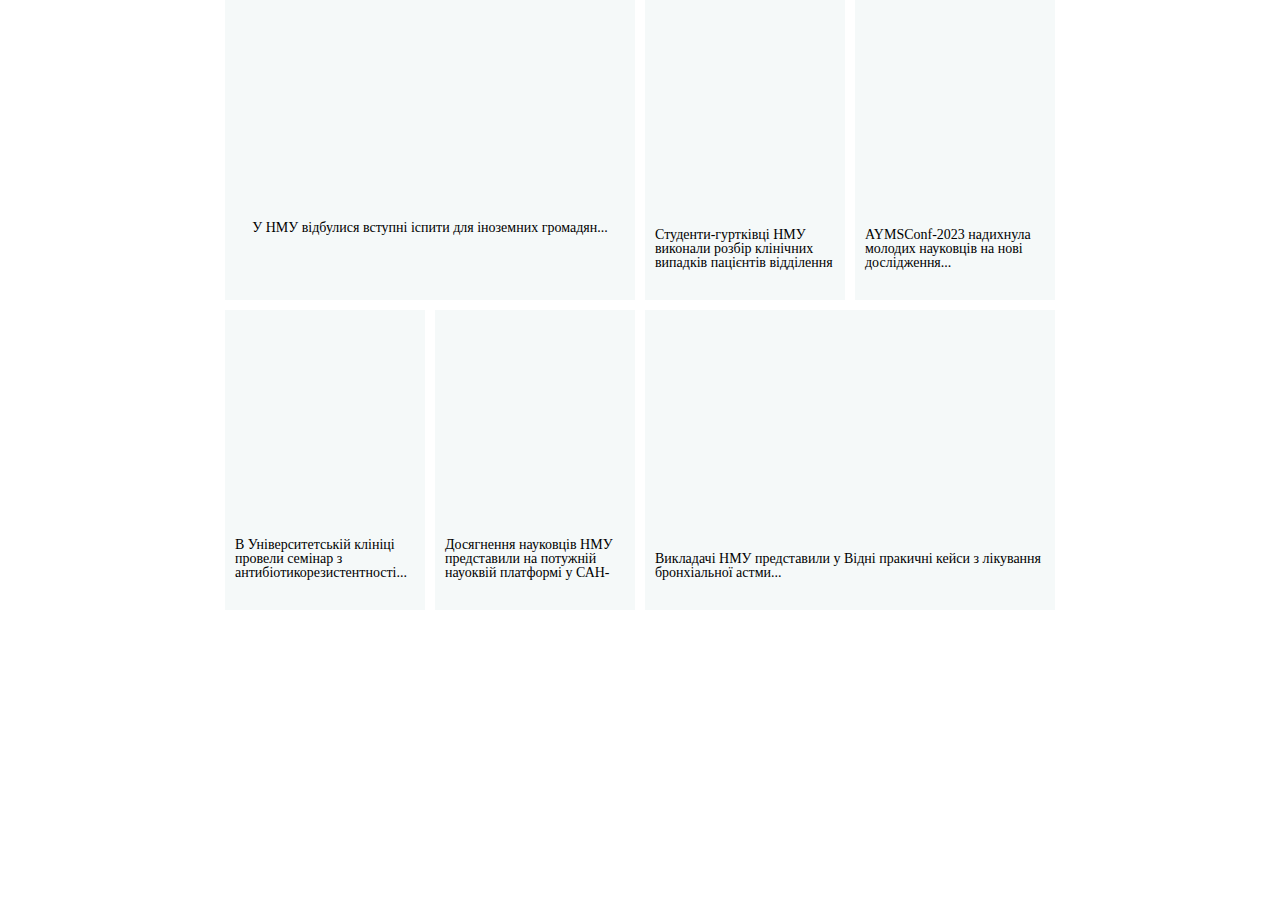
<file: homework15/index.html>
<!DOCTYPE html>
<html lang="en">
  <head>
    <meta charset="UTF-8" />
    <meta name="viewport" content="width=device-width, initial-scale=1.0" />
    <title>Document</title>
    <link rel="stylesheet" href="./reset.css" />
    <link rel="stylesheet" href="./style.css" />
  </head>
  <body>
    <div class="grid-conteiner">
      <div class="item tittle-first">
        <span class="first-text">
          У НМУ відбулися вступні іспити для іноземних громадян...
        </span>
      </div>
      <div class="item tittle-second">
        <span class="second-text">
          Студенти-гуртківці НМУ виконали розбір клінічних випадків пацієнтів
          відділення
        </span>
      </div>
      <div class="item tittle-third">
        <span class="third-text">
          AYMSConf-2023 надихнула молодих науковців на нові дослідження...
        </span>
      </div>
      <div class="item tittle-fourth">
        <span class="fourth-text">
          В Університетській клініці провели семінар з
          антибіотикорезистентності...
        </span>
      </div>
      <div class="item tittle-fifth">
        <span class="fifth-text">
          Досягнення науковців НМУ представили на потужній науоквій платформі у
          САН-
        </span>
      </div>
      <div class="item tittle-sixth">
        <span class="sixth-text">
          Викладачі НМУ представили у Відні пракичні кейси з лікування
          бронхіальної астми...
        </span>
      </div>
    </div>
  </body>
</html>
</file>
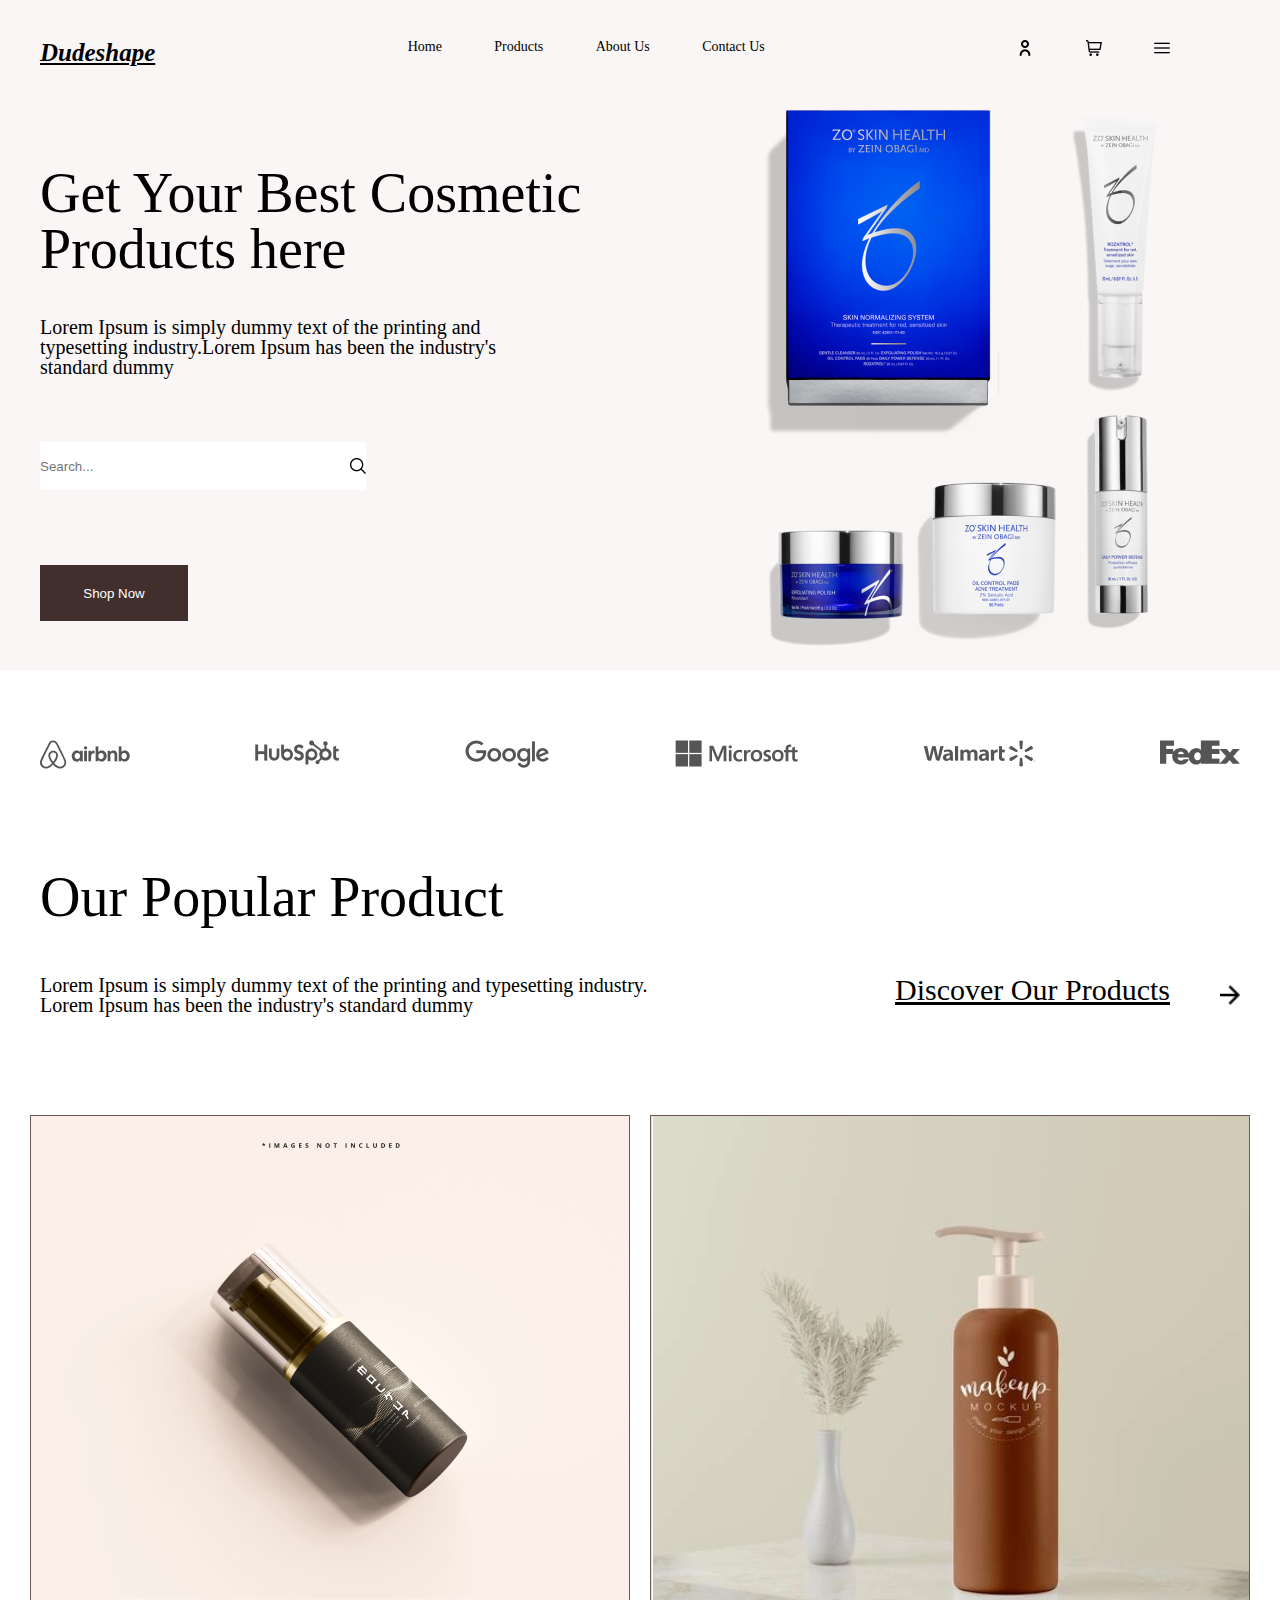
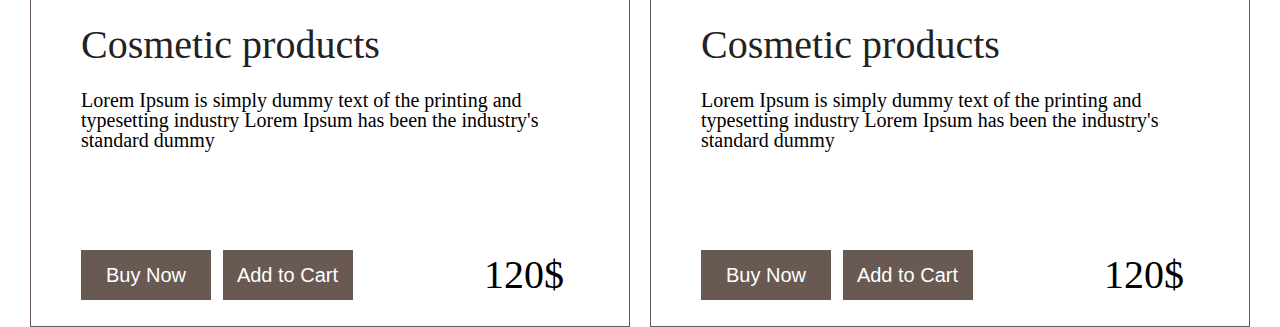
<file: hw-11/index.html>
<!DOCTYPE html>
<html lang="en">
  <head>
    <meta charset="UTF-8" />
    <meta name="viewport" content="width=device-width, initial-scale=1.0" />
    <title>Document</title>
    <link rel="stylesheet" href="./style.css" />
    <link rel="stylesheet" href="./reset.css" />
  </head>
  <body>
    <header class="header">
      <div class="bgconteiner">
        <nav class="nav-first">
          <ul class="nav-first__navigation-first-block">
            <li
              class="nav-first__navigation-first-block_item navigation-first-block__item_a"
            >
              <b>Dudeshape</b>
            </li>
            <li class="nav-first__navigation-first-block_item">Home</li>
            <li class="nav-first__navigation-first-block_item">Products</li>
            <li class="nav-first__navigation-first-block_item">About Us</li>
            <li class="nav-first__navigation-first-block_item">Contact Us</li>
            <li
              class="nav-first__navigation-first-block_item navigation-first-block__item_b"
            >
              <img src="./img/icon1.png" alt="#" />
            </li>
            <li class="nav-first__navigation-first-block_item">
              <img src="./img/icon2.png" alt="#" />
            </li>
            <li class="nav-first__navigation-first-block_item">
              <img src="./img/icon3.png" alt="#" />
            </li>
          </ul>
        </nav>
        <div class="wrap-first-block">
          <div class="tittle-first-block">
            <h2
              class="tittle-first-block__link tittle-first-block__link_first-text"
            >
              Get Your Best Cosmetic <br />
              Products here
            </h2>
            <p
              class="tittle-first-block__link tittle-first-block__link_second-text"
            >
              Lorem Ipsum is simply dummy text of the printing and typesetting
              industry.Lorem Ipsum has been the industry's standard dummy
            </p>
            <form class="but">
              <input type="text" class="butt" placeholder="Search..." />
            </form>
            <button type="submit" class="button">Shop Now</button>
          </div>
          <img class="img-first-block" src="./img/image 1.png" alt="#" />
        </div>
      </div>
    </header>
    <main class="main">
      <nav class="navigation-second-block">
        <ul class="navigation-second-block__nav-second-block">
          <li class="navigation-second-block__nav-second-block_link">
            <img src="./img/Airbnb Logo.png" alt="#" />
          </li>
          <li class="navigation-second-block__nav-second-block_link">
            <img src="./img/Hubspot Logo.png" alt="#" />
          </li>
          <li class="navigation-second-block__nav-second-block_link">
            <img src="./img/Google Logo.png" alt="#" />
          </li>
          <li class="navigation-second-block__nav-second-block_link">
            <img src="./img/Microsoft Logo.png" alt="#" />
          </li>
          <li class="navigation-second-block__nav-second-block_link">
            <img src="./img/Walmart Logo.png" alt="#" />
          </li>
          <li class="navigation-second-block__nav-second-block_link">
            <img src="./img/FedEx Logo.png" alt="#" />
          </li>
        </ul>
      </nav>

      <div class="wrap-three">
        <div class="conteiner-three">
          <div class="list-one">Our Popular Product</div>
          <div class="flex-cont">
            <div class="flex-cont__list">
              Lorem Ipsum is simply dummy text of the printing and typesetting
              industry. <br />
              Lorem Ipsum has been the industry's standard dummy
            </div>
            <div class="flex-cont__list flex-cont__list_a">
              Discover Our Products
              <img
                class="flex-cont__list_vector"
                src="./img/Vector (1).png"
                alt="#"
              />
            </div>
          </div>
        </div>
      </div>

      <div class="wrapping">
        <div class="image">
          <div class="image-one"></div>
          <div class="fourth-block">
            <span class="fourth-block__one">Cosmetic products</span>
          </div>
          <div class="fourth-block__tittle-fourth">
            <span class="fourth-block__tittle-fourth_tittle">
              Lorem Ipsum is simply dummy text of the printing and <br />
              typesetting industry Lorem Ipsum has been the industry's
              <br />
              standard dummy
            </span>
          </div>
          <div class="button-first">
            <button class="button-first__but-one" type="button">Buy Now</button>
            <button class="button-first__but-two" type="button">
              Add to Cart
            </button>
            <span class="prices">120$</span>
          </div>
        </div>
        <div class="image-two">
          <div class="image-second"></div>
          <div class="fourth-block">
            <span class="fourth-block__one">Cosmetic products</span>
          </div>
          <div class="fourth-block__tittle-fourth">
            <span class="fourth-block__tittle-fourth_tittle">
              Lorem Ipsum is simply dummy text of the printing and <br />
              typesetting industry Lorem Ipsum has been the industry's
              <br />
              standard dummy
            </span>
          </div>
          <div class="wrap-buton">
            <div class="button-first">
              <button class="button-first__but-one" type="button">
                Buy Now
              </button>
              <button class="button-first__but-two" type="button">
                Add to Cart
              </button>
              <span class="prices">120$</span>
            </div>
          </div>
        </div>
      </div>
    </main>
  </body>
</html>
</file>
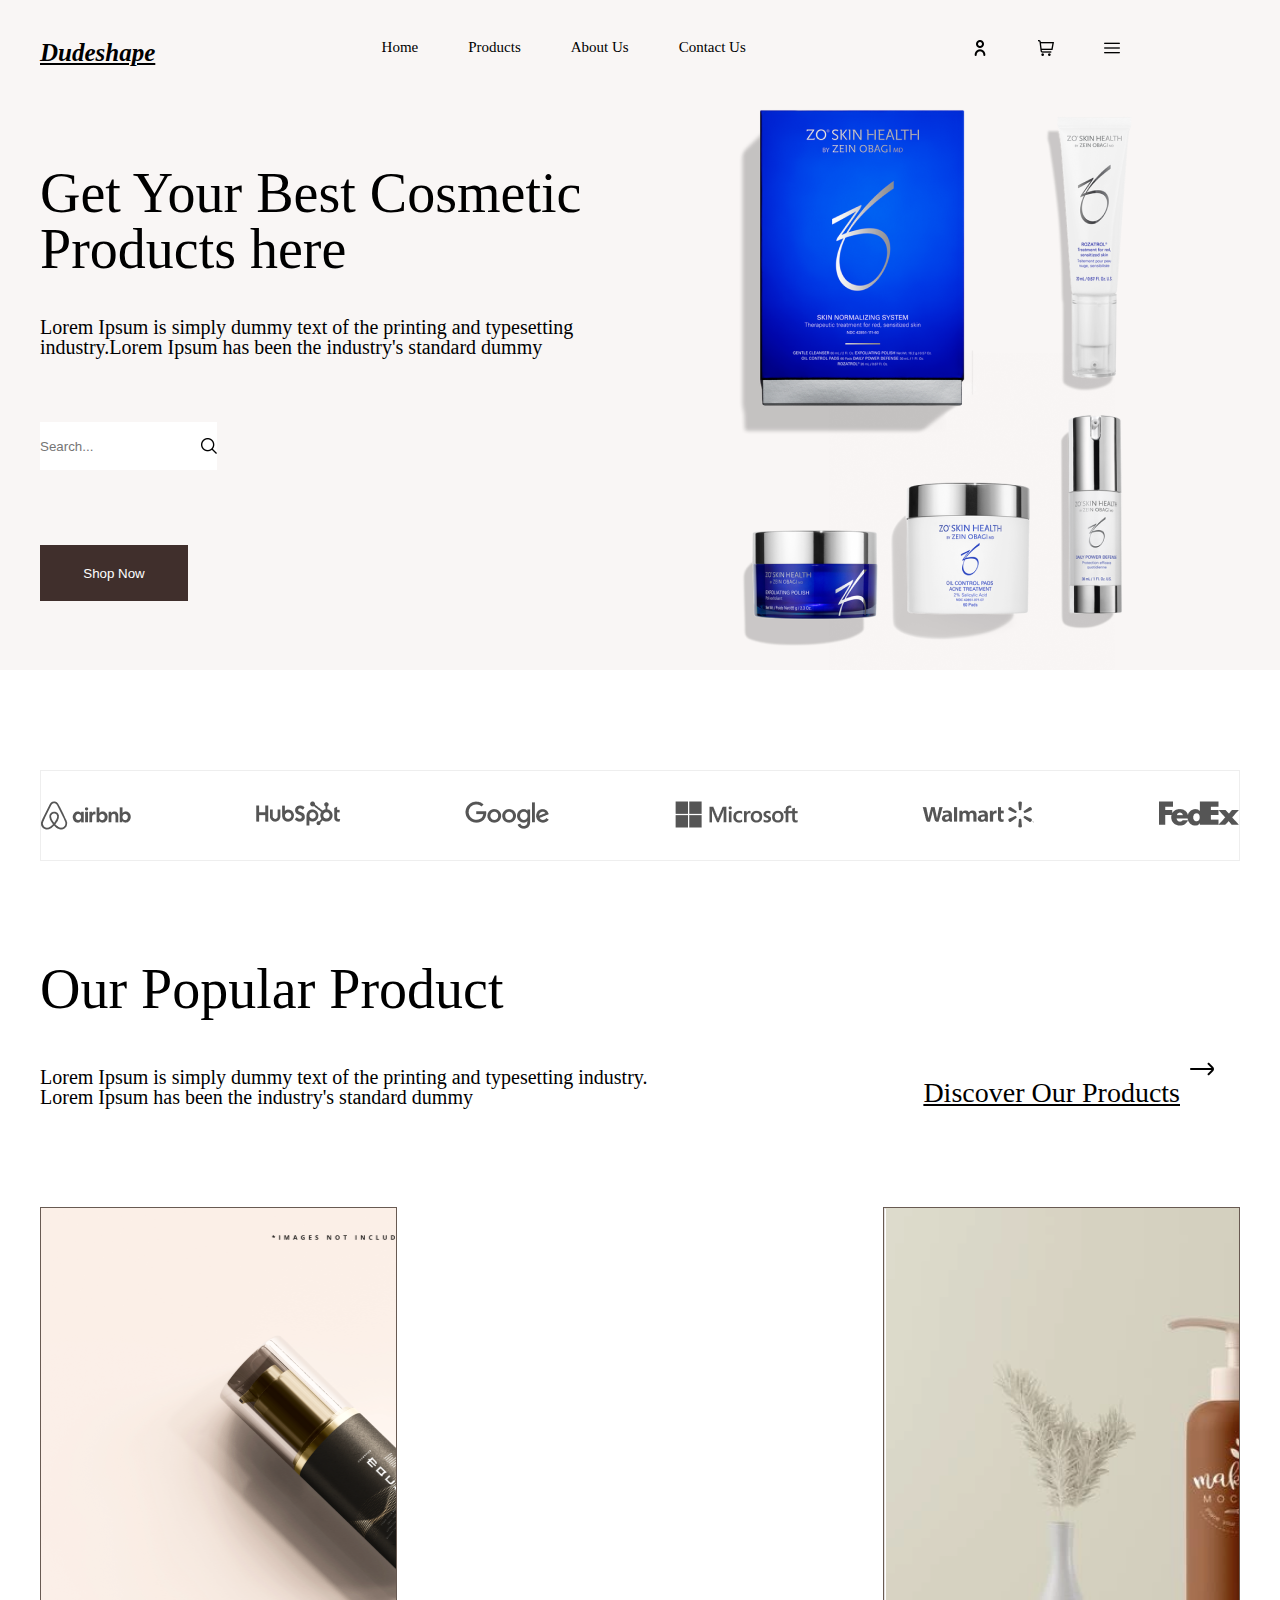
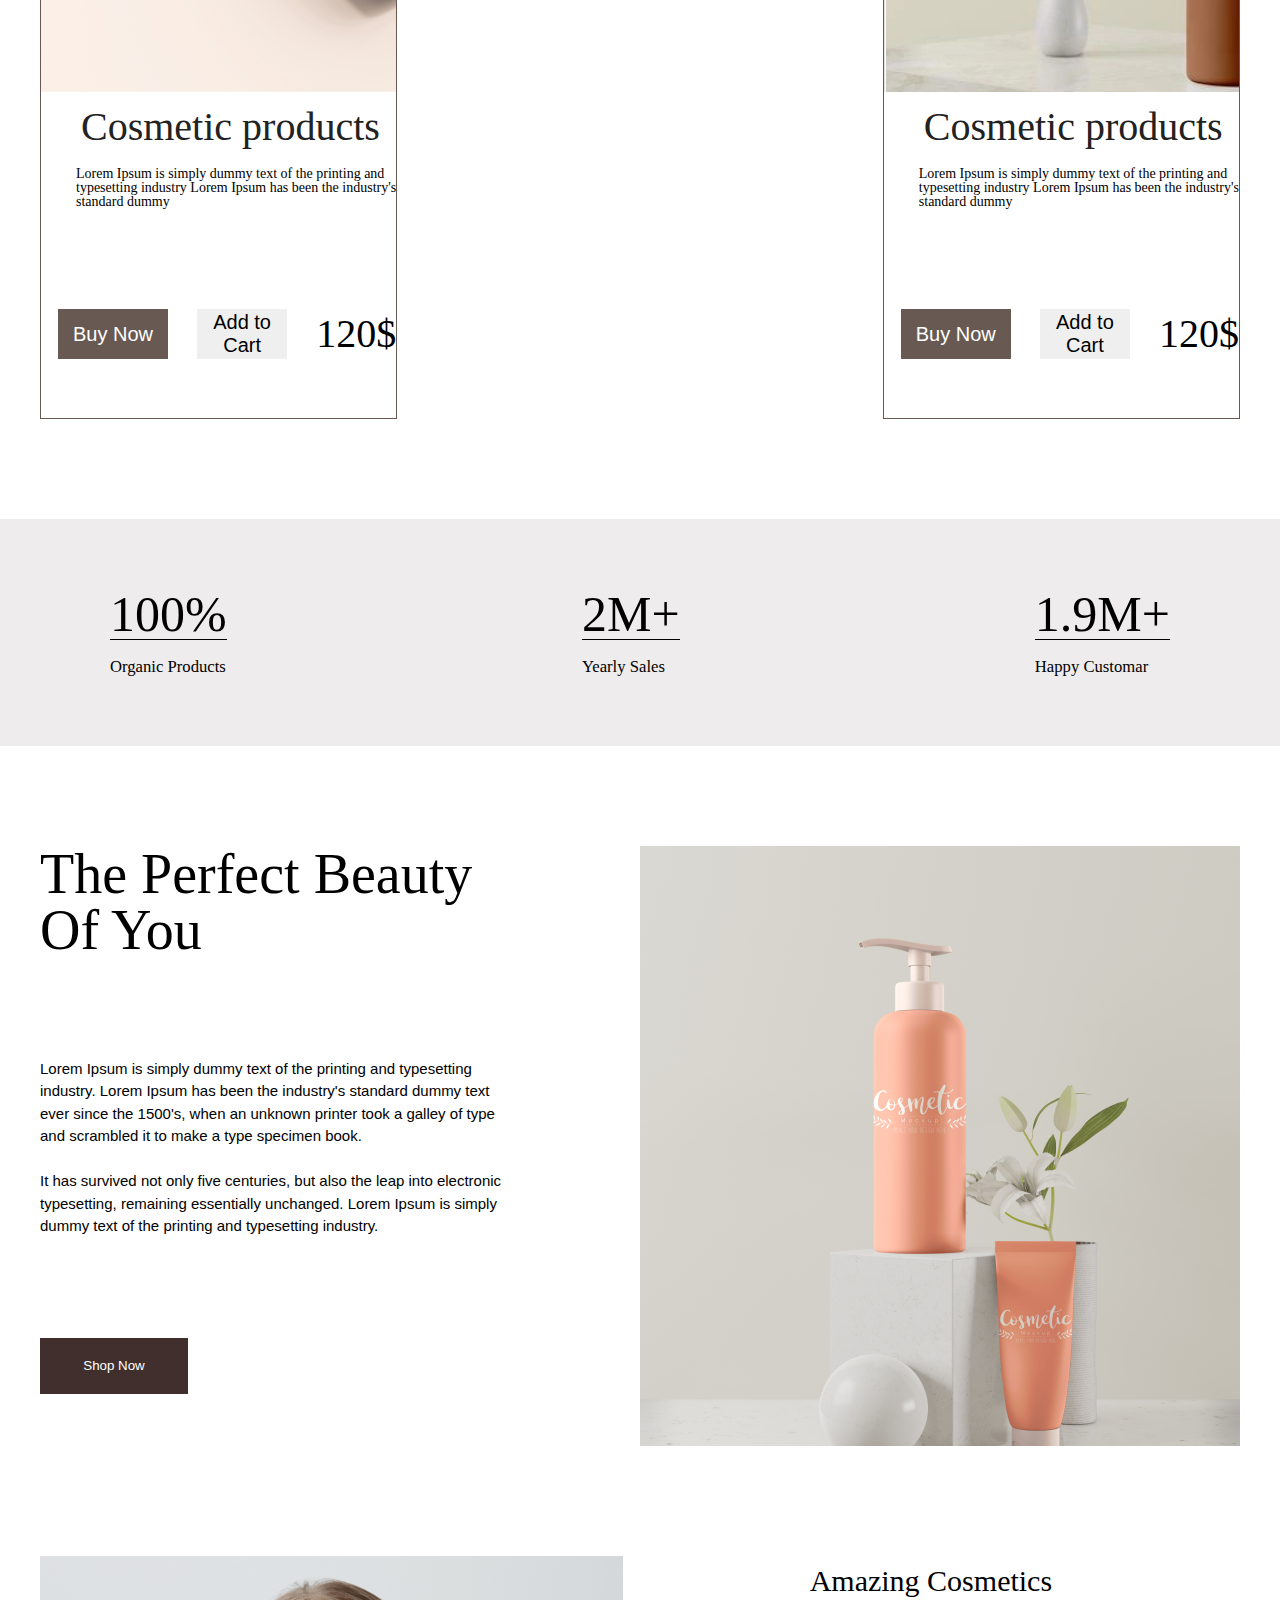
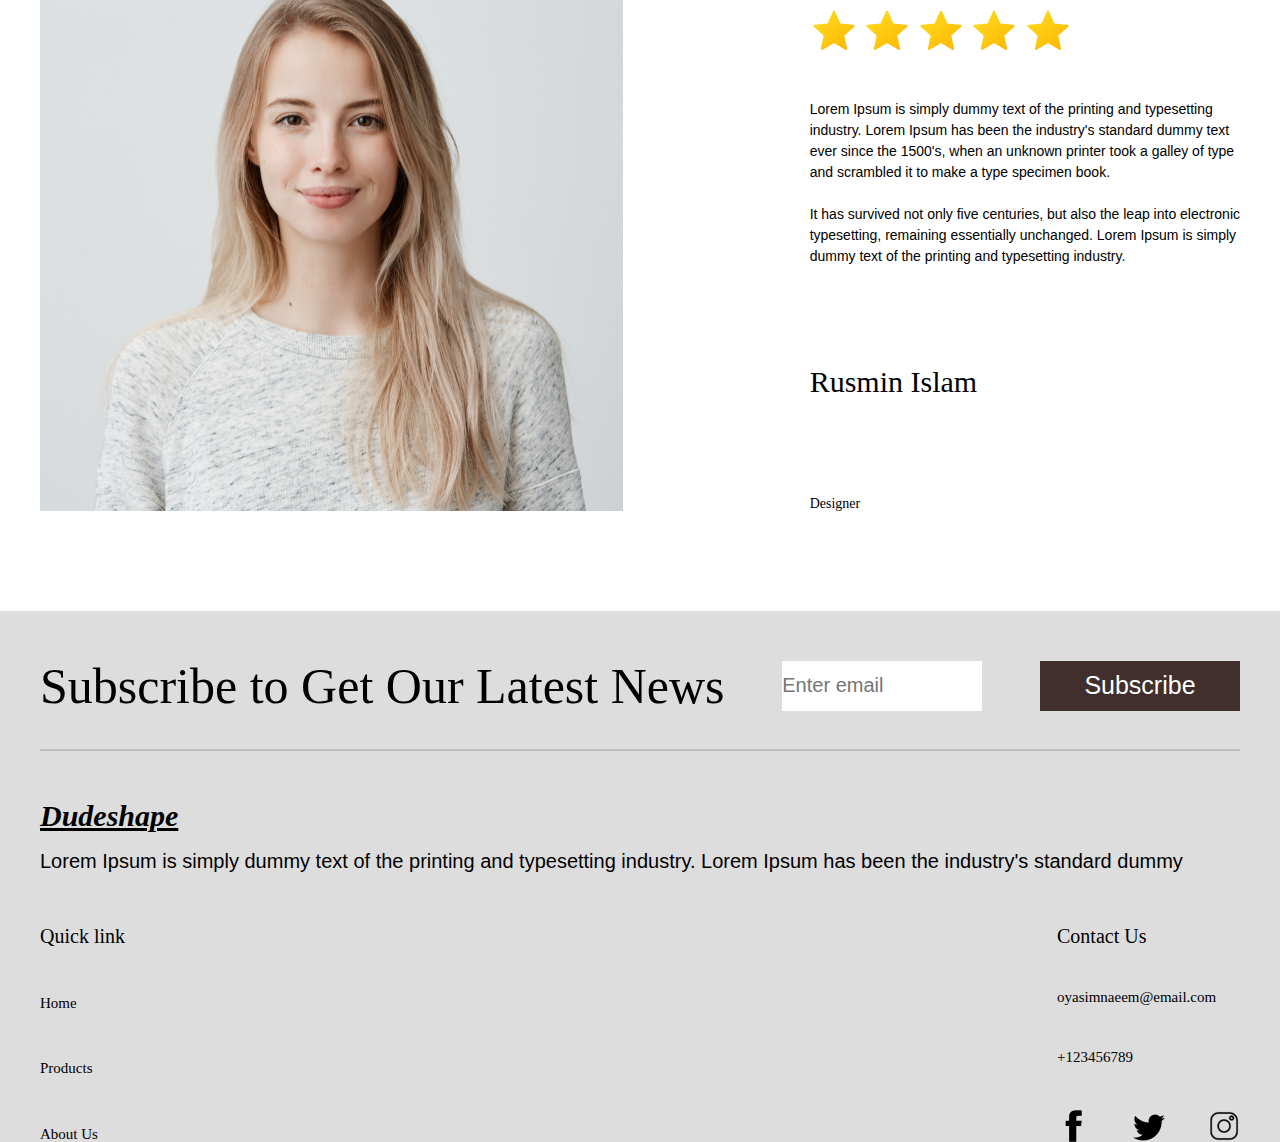
<file: hw-13/index.html>
<!DOCTYPE html>
<html lang="en">
  <head>
    <meta charset="UTF-8" />
    <meta name="viewport" content="width=device-width, initial-scale=1.0" />
    <title>Document</title>
    <link rel="stylesheet" href="./style.css" />
    <link rel="stylesheet" href="./reset.css" />
  </head>
  <body>
    <header class="header">
      <div class="wraper">
        <div class="bgconteiner">
          <div class="navi">
            <span class="text"><b>Dudeshape</b></span>
            <nav class="navigation-list">
              <ul class="navigation-menu">
                <a href="./index.html">
                  <li class="nav-item item-one">Home</li>
                </a>
                <a href="./index.html">
                  <li class="nav-item item-two">Products</li>
                </a>
                <a href="./index.html">
                  <li class="nav-item item-three">About Us</li>
                </a>
                <a href="./index.html">
                  <li class="nav-item item-four">Contact Us</li>
                </a>
              </ul>
            </nav>
            <nav class="navigation-bar">
              <ul class="nav-bar">
                <li class="nav-item">
                  <img class="photo-list" src="./img/icon1.png" alt="#" />
                </li>
                <li class="nav-item item-eight">
                  <img class="photo-list" src="./img/icon2.png" alt="#" />
                </li>
                <li class="nav-item item-seven">
                  <img class="photo-list" src="./img/icon3.png" alt="#" />
                </li>
              </ul>
            </nav>
          </div>
          <div class="wrap-first-block">
            <div class="tittle-first-block">
              <h2 class="first-text">
                Get Your Best Cosmetic <br />
                Products here
              </h2>
              <span class="second-text">
                Lorem Ipsum is simply dummy text of the printing and typesetting
                industry.Lorem Ipsum has been the industry's standard dummy
              </span>
              <form class="but">
                <input type="text" class="butt" placeholder="Search..." />
              </form>
              <button type="submit" class="button">Shop Now</button>
            </div>
            <img class="img-first-block" src="./img/image 1.png" alt="#" />
          </div>
        </div>
      </div>
    </header>
    <main class="main">
      <div class="wrap">
        <div class="sec-block">
          <nav class="main-navigation">
            <ul class="navig">
              <li class="nav-list">
                <img class="photos-list" src="./img/Airbnb Logo.png" alt="#" />
              </li>
              <li class="nav-list">
                <img class="photos-list" src="./img/Hubspot Logo.png" alt="#" />
              </li>
              <li class="nav-list">
                <img class="photos-list" src="./img/Google Logo.png" alt="#" />
              </li>
              <li class="nav-list">
                <img
                  class="photos-list"
                  src="./img/Microsoft Logo.png"
                  alt="#"
                />
              </li>
              <li class="nav-list">
                <img class="photos-list" src="./img/Walmart Logo.png" alt="#" />
              </li>
              <li class="nav-list">
                <img class="photos-list" src="./img/FedEx Logo.png" alt="#" />
              </li>
            </ul>
          </nav>
        </div>
      </div>
      <div class="wrap-three">
        <div class="conteiner-three">
          <div class="list-one">Our Popular Product</div>
          <div class="flex-cont">
            <div class="list">
              Lorem Ipsum is simply dummy text of the printing and typesetting
              industry. <br />
              Lorem Ipsum has been the industry's standard dummy
            </div>
            <div class="list-a">Discover Our Products</div>
          </div>
          <div class="wrapping">
            <div class="image">
              <div class="image-one"></div>
              <div class="im">
                <span class="imags">Cosmetic products</span>
              </div>
              <div class="ima">
                <span class="imags-a">
                  Lorem Ipsum is simply dummy text of the printing and <br />
                  typesetting industry Lorem Ipsum has been the industry's
                  <br />
                  standard dummy
                </span>
              </div>
              <div class="button-first">
                <button class="but-one" type="button">Buy Now</button>
                <button class="but-two" type="button">Add to Cart</button>
                <span class="prices">120$</span>
              </div>
            </div>
            <div class="image-two">
              <div class="image-second"></div>
              <div class="im">
                <span class="imags">Cosmetic products</span>
              </div>
              <div class="ima">
                <span class="imags-a">
                  Lorem Ipsum is simply dummy text of the printing and <br />
                  typesetting industry Lorem Ipsum has been the industry's
                  <br />
                  standard dummy
                </span>
              </div>
              <div class="wrap-buton">
                <div class="button-first">
                  <button class="but-one" type="button">Buy Now</button>
                  <button class="but-two" type="button">Add to Cart</button>
                  <span class="prices">120$</span>
                </div>
              </div>
            </div>
          </div>
        </div>
        <div class="fourth-block">
          <div class="conteiner-fourth">
            <div class="title-fourth">
              <div class="wrap-one">
                <div class="first-title">
                  100%
                  <p class="first"><sub>Organic Products</sub></p>
                </div>
                <div class="second-title">
                  2M+
                  <p class="second"><sub>Yearly Sales</sub></p>
                </div>
                <div class="third-title">
                  1.9M+
                  <p class="third"><sub>Happy Customar</sub></p>
                </div>
              </div>
            </div>
          </div>
        </div>
        <div class="fifth-block">
          <div class="wrap-fifth">
            <div class="fifth-conteiner">
              <div class="text-fifth">
                <p class="fifth-title">
                  The Perfect Beauty <br />
                  Of You
                </p>
                <p class="fifth-title-one">
                  Lorem Ipsum is simply dummy text of the printing and
                  typesetting
                  <br />
                  industry. Lorem Ipsum has been the industry's standard dummy
                  text
                  <br />
                  ever since the 1500's, when an unknown printer took a galley
                  of type
                  <br />
                  and scrambled it to make a type specimen book. <br />
                  <br />
                  It has survived not only five centuries, but also the leap
                  into electronic <br />
                  typesetting, remaining essentially unchanged. Lorem Ipsum is
                  simply
                  <br />
                  dummy text of the printing and typesetting industry.
                </p>

                <button class="button-fifth-one">Shop Now</button>
              </div>
            </div>
            <img class="imag-fifth" src="./img/Rectangle 8.png" alt="#" />
          </div>
        </div>
      </div>
      <div class="six-block">
        <div class="six-wraper">
          <img class="imag-six" src="./img/six-block.png" alt="#" />
          <div class="six-conteiner">
            <div class="six-tittle">
              <h2 class="tittle-six-one">Amazing Cosmetics</h2>
              <div class="six-img-one">
                <div class="six-img"></div>
                <div class="six-img"></div>
                <div class="six-img"></div>
                <div class="six-img"></div>
                <div class="six-img"></div>
              </div>
            </div>
            <div class="six-tittle-one">
              Lorem Ipsum is simply dummy text of the printing and typesetting
              <br />
              industry. Lorem Ipsum has been the industry's standard dummy text
              <br />
              ever since the 1500's, when an unknown printer took a galley of
              type
              <br />
              and scrambled it to make a type specimen book. <br />
              <br />
              It has survived not only five centuries, but also the leap into
              electronic <br />
              typesetting, remaining essentially unchanged. Lorem Ipsum is
              simply
              <br />
              dummy text of the printing and typesetting industry.
            </div>
            <div class="six-tittle-two">Rusmin Islam</div>
            <div class="six-tittle-three">Designer</div>
          </div>
        </div>
      </div>
    </main>
    <footer class="footer">
      <div class="seven-block">
        <div class="wrap-seven">
          <div class="seven-conteiner">
            <div class="seven-block-one">
              <div class="seven-tittle-one">
                <h2 class="seven-one">Subscribe to Get Our Latest News</h2>
                <form action="" class="butt-seven">
                  <input
                    type="text"
                    class="button-seven"
                    placeholder="Enter email"
                  />
                </form>
                <button class="button-seven-one" type="submit">
                  Subscribe
                </button>
              </div>
              <hr class="seven" />
              <div class="seven-tittle-one-block">
                <div class="seven-tittle-first-block">
                  <div class="seven-tittle-first-text"><b>Dudeshape</b></div>
                  <div class="seven-tittle-second-text">
                    Lorem Ipsum is simply dummy text of the printing and
                    typesetting industry. Lorem Ipsum has been the industry's
                    standard dummy
                  </div>
                </div>
                <div class="second-tittle-second-block">
                  <div class="seven-tittle-third-text">Quick link</div>
                  <div class="seven-tittle-fourth-text">Home</div>
                  <div class="seven-tittle-fifth-text">Products</div>
                  <div class="seven-tittle-six-text">About Us</div>
                </div>
                <div class="seven-tittle-third-block">
                  <div class="seven-tittle-seven-text">Contact Us</div>
                  <div class="seven-tittle-eight-text">
                    oyasimnaeem@email.com
                  </div>
                  <div class="seven-tittle-nine-text">+123456789</div>
                  <div class="img-seven">
                    <img
                      class="seven-img-one"
                      src="./img/FB_icon-icons.com_65484.png"
                      alt="#"
                    />
                    <img
                      class="seven-img-two"
                      src="./img/TWITTER_icon-icons.com_65486.png"
                      alt="#"
                    />
                    <img
                      class="seven-img-three"
                      src="./img/instagram_icon_125245.png"
                      alt="#"
                    />
                  </div>
                </div>
              </div>
            </div>
          </div>
        </div>
      </div>
    </footer>
  </body>
</html>
</file>
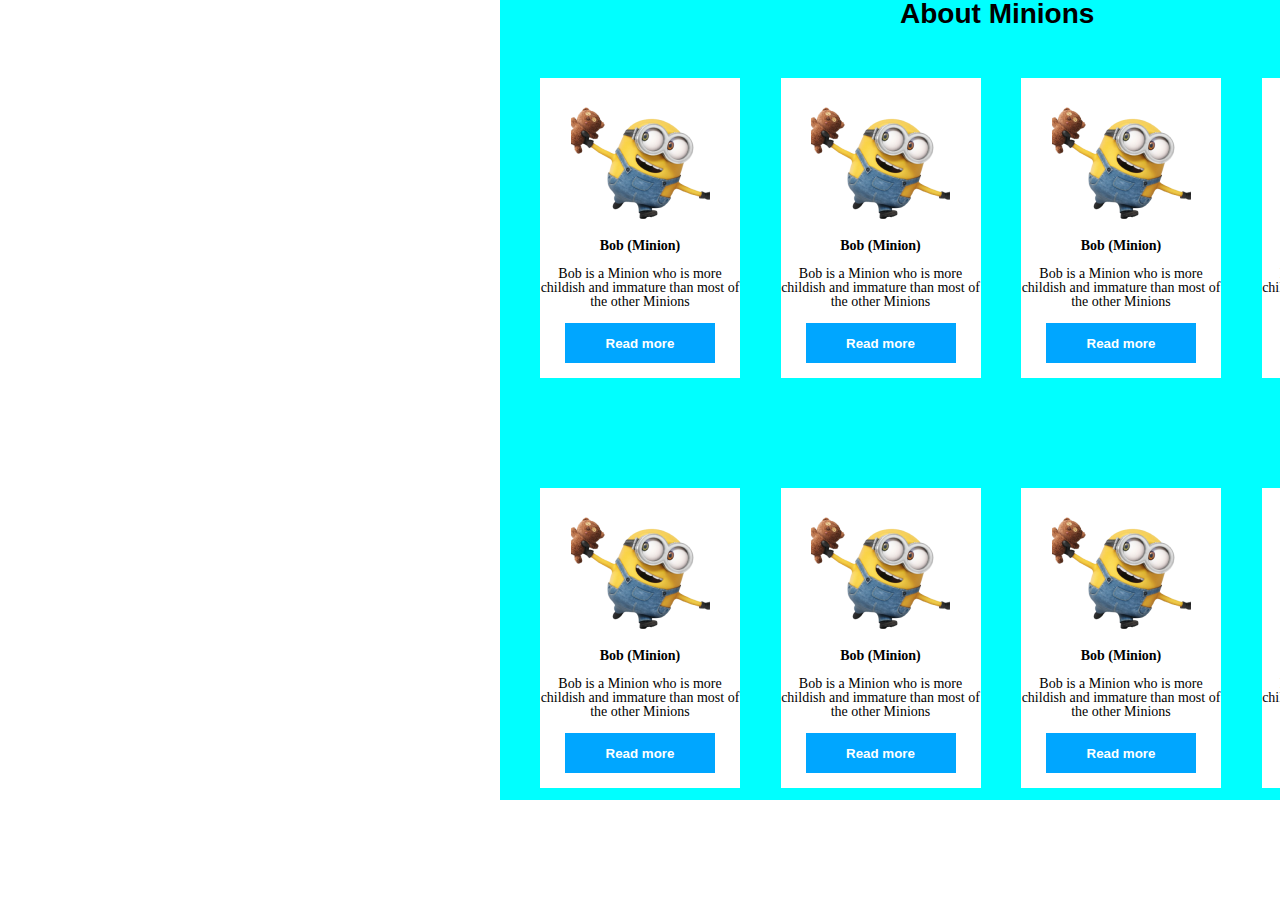
<file: Lesson № 6/index.html>
<!DOCTYPE html>
<html lang="en">
  <head>
    <meta charset="UTF-8" />
    <meta name="viewport" content="width=device-width, initial-scale=1.0" />
    <title>Document</title>
    <link rel="stylesheet" href="index.css" />
    <link rel="stylesheet" href="reset.css" />
  </head>
  <body>
    <header class="container">
      <h1 class="title"><b>About Minions</b></h1>
      <ul class="cards box">
        <li class="first-card">
          <span>
            <img src="./img/image 1.png" alt="#" />
            <br />
            <h3><b>Bob (Minion)</b></h3>
            <br />
            <h4 class="text">
              Bob is a Minion who is more childish and immature than most of the
              other Minions
            </h4>
            <br />
            <button type="button" class="button1"><b>Read more</b></button>
          </span>
        </li>
      </ul>
      <ul class="cards box">
        <li class="second-card">
          <span>
            <img src="./img/image 2.png" alt="#" />
            <br />
            <h3><b>Bob (Minion)</b></h3>
            <br />
            <h4 class="text">
              Bob is a Minion who is more childish and immature than most of the
              other Minions
            </h4>
            <br />
            <button type="button" class="button2"><b>Read more</b></button>
          </span>
        </li>
      </ul>

      <ul class="cards box">
        <li class="third-card">
          <span>
            <img src="./img/image 2.png" alt="#" />
            <br />
            <h3><b>Bob (Minion)</b></h3>
            <br />
            <h4 class="text">
              Bob is a Minion who is more childish and immature than most of the
              other Minions
            </h4>
            <br />
            <button type="button" class="button2"><b>Read more</b></button>
          </span>
        </li>
      </ul>
      <ul class="cards box">
        <li class="fourth-card">
          <span>
            <img src="./img/image 2.png" alt="#" />
            <br />
            <h3><b>Bob (Minion)</b></h3>
            <br />
            <h4 class="text">
              Bob is a Minion who is more childish and immature than most of the
              other Minions
            </h4>
            <br />
            <button type="button" class="button2"><b>Read more</b></button>
          </span>
        </li>
      </ul>

      <ul class="cards box">
        <li class="fifth-card">
          <span>
            <img src="./img/image 2.png" alt="#" />
            <br />
            <h3><b>Bob (Minion)</b></h3>
            <br />
            <h4 class="text">
              Bob is a Minion who is more childish and immature than most of the
              other Minions
            </h4>
            <br />
            <button type="button" class="button2"><b>Read more</b></button>
          </span>
        </li>
      </ul>
      <ul class="cards box">
        <li class="sixth-card">
          <span>
            <img src="./img/image 2.png" alt="#" />
            <br />
            <h3><b>Bob (Minion)</b></h3>
            <br />
            <h4 class="text">
              Bob is a Minion who is more childish and immature than most of the
              other Minions
            </h4>
            <br />
            <button type="button" class="button2"><b>Read more</b></button>
          </span>
        </li>
      </ul>
      <ul class="cards box">
        <li class="seventh-card">
          <span>
            <img src="./img/image 2.png" alt="#" />
            <br />
            <h3><b>Bob (Minion)</b></h3>
            <br />
            <h4 class="text">
              Bob is a Minion who is more childish and immature than most of the
              other Minions
            </h4>
            <br />
            <button type="button" class="button2"><b>Read more</b></button>
          </span>
        </li>
      </ul>
      <ul class="cards box">
        <li class="eighth-card">
          <span>
            <img src="./img/image 2.png" alt="#" />
            <br />
            <h3><b>Bob (Minion)</b></h3>
            <br />
            <h4 class="text">
              Bob is a Minion who is more childish and immature than most of the
              other Minions
            </h4>
            <br />
            <button type="button" class="button2"><b>Read more</b></button>
          </span>
        </li>
      </ul>
    </header>
  </body>
</html>
</file>
<file: homework15/style.css>
.grid-conteiner {
  display: grid;
  grid-template-columns: repeat(4, 200px);
  grid-template-rows: repeat(3, 300px);
  column-gap: 10px;
  row-gap: 10px;
  justify-content: center;
}
@media screen and (max-width: 768px) {
  .grid-conteiner {
    grid-template-columns: repeat(2, 1fr); 
    grid-template-rows: auto; 
}
}
  @media screen and (max-width: 480px) {
    .grid-conteiner {
      grid-template-columns: 1fr; 
    }
  }
.item {
  background-color: rgba(243, 248, 248, 0.828);
}
.tittle-first {
  display: grid;
  grid-row-start: 1;
  grid-row-end: 2;
  grid-column-start: 1;
  grid-column-end: 3;
  background-image: url("https://placehold.co/410x300");
  background-repeat: no-repeat;
  align-items: end;
  text-align: center;
  padding: 5px;
  padding-bottom: 65px;
}

.tittle-second {
  display: grid;
  align-items: end;
  background-image: url("https://placehold.co/200x200");
  background-repeat: no-repeat;
  padding-left: 10px;
  padding-bottom: 30px;
}
.second-text {
  color: black;
}
.tittle-third {
  display: grid;
  align-items: end;
  background-image: url("https://placehold.co/200x200");
  background-repeat: no-repeat;
  padding-left: 10px;
  padding-bottom: 30px;
}
.third-text {
  color: black;
}
.tittle-fourth {
  display: grid;
  align-items: end;
  background-image: url("https://placehold.co/200x200");
  background-repeat: no-repeat;
  padding-left: 10px;
  padding-bottom: 30px;
}
.fourth-text {
  color: black;
}
.tittle-fifth {
  display: grid;
  align-items: end;
  background-image: url("https://placehold.co/200x200");
  background-repeat: no-repeat;
  padding-left: 10px;
  padding-bottom: 30px;
}
.fifth-text {
  color: black;
}
.tittle-sixth {
  display: grid;
  align-items: end;
  background-image: url("https://placehold.co/410x300");
  grid-row-start: 2;
  grid-row-end: 3;
  grid-column-start: 3;
  grid-column-end: 5;
  padding-left: 10px;
  padding-bottom: 30px;
}
.sixth-text {
  color: black;
}
</file>
<file: hw-11/style.css>
.header {
  background-color: #f9f6f5;
}
.bgconteiner {
  max-width: 1200px;
  margin: 0 auto;
}
.nav-first__navigation-first-block {
  padding-top: 40px;
  padding-right: 70px;
  display: flex;
  flex-direction: row;
  justify-content: space-between;
}
.navigation-first-block__item_a {
  padding-right: 200px;
}
.navigation-first-block__item_b {
  padding-left: 200px;
}

.wrap-first-block {
  display: flex;
  flex-direction: row;
  justify-content: space-between;
}

.tittle-first-block {
  display: flex;
  flex-direction: column;
}
.tittle-first-block__link_first-text {
  width: 621px;
  font-size: 56px;
  margin-top: 100px;
}
.tittle-first-block__link_second-text {
  width: 516px;
  margin-top: 40px;
  font-size: 20px;
}

.navigation-first-block__item_a {
  text-decoration: underline;
  font-style: oblique;
  font-size: 25px;
}

.item-second {
  display: flex;
  flex-direction: row;
  justify-content: space-between;
}
.butt {
  width: 326px;
  height: 48px;
  margin-top: 65px;
  background-image: url("./img/search.png");
  background-repeat: no-repeat;
  background-position: right;
}
.button {
  width: 148px;
  height: 56px;
  margin-top: 75px;
  background-color: #402f2c;
  color: white;
}
.navigation-second-block {
  max-width: 1200px;
  margin: 0 auto;
}
.navigation-second-block__nav-second-block {
  font-size: 25px;
  display: flex;
  flex-direction: row;
  justify-content: space-between;
  padding-top: 70px;
}

.navi-item {
  display: flex;
  flex-direction: row;
  justify-content: right;
}

.navi-item-b {
  margin-top: -20px;
}
.conteiner-three {
  max-width: 1200px;
  margin: 0 auto;
}
.wrap-three {
  padding-top: 100px;
}
.text-three {
  font-size: 56px;
}
.parag {
  margin-top: 30px;
  font-size: 20px;
}
.list-one {
  font-size: 56px;
}

.flex-cont {
  display: flex;
  flex-direction: row;
  justify-content: space-between;
  margin-top: 50px;
  font-size: 20px;
}

.flex-cont__list_a {
  display: flex;
  flex-direction: row;
  justify-content: space-between;
  font-size: 30px;
  text-decoration: underline;
}
.flex-cont__list_vector {
  display: flex;
  flex-direction: row;
  justify-content: space-between;
  padding-left: 50px;
  align-self: center;
  height: 20px;
}
.image {
  width: 600px;
  margin-top: 100px;
  border: 1px solid #685a52;
}
.image-one {
  height: 484px;
  background-image: url("./img/pump-bottle-02\ 1.png");
}
.fourth-block {
  font-size: 40px;
  color: #222222;
  margin-left: 50px;
  margin-top: 25px;
  margin-bottom: 25px;
}

.fourth-block__tittle-fourth {
  font-size: 20px;
  margin-left: 50px;
}
.button-first {
  display: flex;
  flex-direction: row;
  justify-content: space-between;
  margin-top: 100px;
  margin-left: 50px;
}
.button-first__but-one{
  width: 130px;
  height: 50px;
  background-color: #685a52;
  color: white;
  font-size: 20px;
}
.button-first__but-two {
  width: 130px;
  height: 50px;
  font-size: 20px;
  background-color: #685a52;
  color: white;
}
.prices {
  display: flex;
  flex-direction: row;
  justify-content: space-between;
  align-items: center;
  padding-right: 65px;
  padding-left: 120px;
  font-size: 40px;
}
.wrapping {
  display: flex;
  flex-direction: row;
  justify-content: space-between;
  max-width: 1220px;
  margin: 0 auto;
}
.image-two {
  width: 600px;
  height: 812px;
  border: 1px solid #685a52;
  margin-top: 100px;
}
.image-second {
  height: 484px;
  background-image: url("./img/Group\ 5107.png");
}
.conteiner-fourth {
  max-width: 1200px;
  margin: 0 auto;
}
</file>
<file: hw-13/style.css>
.wraper {
  background-color: #f9f6f5;
}

.bgconteiner {
  max-width: 1200px;
  margin: 0 auto;
}
@media screen and (max-width: 430px) {
  .navi {
    display: flex;
    flex-direction: column;
    padding: 10px;
  }
}
.navi {
  padding-top: 40px;
  padding-right: 70px;
  display: flex;

  justify-content: space-between;
}
.wrap-first-block {
  display: flex;
  flex-direction: row;
}
.tittle-first-block {
  display: flex;
  flex-direction: column;
}
@media screen and (max-width: 430px) {
  .first-text {
    display: flex;
    flex-shrink: 2;
    padding: 10px;
  }
}

.first-text {
  font-size: 56px;
  margin-top: 100px;
}
@media screen and (max-width: 430px) {
  .second-text {
    padding: 10px;
  }
}
.second-text {
  margin-top: 40px;
  font-size: 20px;
}
.text {
  display: flex;
  flex-direction: row;
  justify-content: space-between;
  text-decoration: underline;
  font-style: oblique;
  font-size: 25px;
  margin-right: 50px;
}

.navigation-menu {
  display: flex;
  flex-direction: row;
  justify-content: center;
}
.item-one,
.item-two,
.item-three,
.item-four {
  color: black;
  font-size: 15px;
}
@media screen and (max-width: 430px) {
  .navigation-menu {
    padding-top: 10px;
    padding-bottom: 10px;
    flex-direction: column;
    gap: 20px;
  }
}
.nav-item {
  margin-right: 50px;
}

.nav-bar {
  display: flex;
}
@media screen and (max-width: 430px) {
  .butt {
    margin-left: 10px;
  }
}
.butt {
  height: 48px;
  margin-top: 65px;
  background-image: url("./img/search.png");
  background-repeat: no-repeat;
  background-position: right;
}
@media screen and (max-width: 430px) {
  .button {
    margin-left: 10px;
    margin-bottom: 10px;
  }
}
.button {
  width: 148px;
  height: 56px;
  margin-top: 75px;
  background-color: #402f2c;
  color: white;
}

@media screen and (max-width: 430px) {
  .img-first-block {
    max-width: 20%;
  }
}
.img-first-block {
  display: flex;
  flex-wrap: wrap;
}
.wraper {
  display: flex;
  flex-direction: row;
}
.wrap {
  max-width: 1240px;
  margin: 0 auto;
}
.sec-block {
  max-width: 1200px;
  margin: 0 auto;
  padding-top: 100px;
}
@media screen and (max-width: 430px) {
  .navig {
    display: flex;
    flex-direction: column;
    gap: 10px;
    align-items: center;
    padding: 10px;
  }
}
.navig {
  display: flex;
  justify-content: space-between;
  border: 1px solid #eeeeee;
  padding-top: 30px;
  padding-bottom: 30px;
}
.navi-item {
  display: flex;
  flex-direction: row;
  justify-content: right;
}

.navi-item-b {
  margin-top: -20px;
}
.conteiner-three {
  max-width: 1200px;
  margin: 0 auto;
}
@media screen and (max-width: 430px) {
  .wrap-three {
    padding: 10px;
  }
}
.wrap-three {
  padding-top: 100px;
}
.text-three {
  font-size: 56px;
}
.parag {
  margin-top: 30px;
  font-size: 20px;
}
.list-one {
  font-size: 56px;
}
.flex-cont {
  display: flex;
  flex-direction: row;
  justify-content: space-between;
}
@media screen and (max-width: 430px) {
  .list {
    flex-shrink: 2;
  }
}
.list {
  display: flex;
  flex-direction: row;
  justify-content: space-between;
  margin-top: 50px;
  font-size: 20px;
}
@media screen and (max-width: 430px) {
  .list-a {
    flex-shrink: 1;
  }
}
.list-a {
  display: flex;
  flex-direction: row;
  justify-content: space-between;
  font-size: 28px;
  text-decoration: underline;
  position: relative;
  align-items: end;
}
.list-a::after {
  content: "";
  background-image: url("./img/free-icon-font-arrow-right-3916800.png");
  width: 50px;
  height: 50px;
  background-repeat: no-repeat;
  display: inline-block;
  margin-left: 10px;
  margin-top: 27px;
}
.image {
  height: 812px;
  margin-top: 100px;
  border: 1px solid #685a52;
}
@media screen and (max-width: 430px) {
  .image {
    display: block;
  }
}
.image-one {
  height: 484px;
  background-image: url("./img/pump-bottle-02\ 1.png");
}
@media screen and (max-width: 430px) {
  .imags {
    font-size: 30px;
  }
}
.im {
  font-size: 40px;
  color: #222222;
  margin-left: 40px;
  margin-top: 15px;
  margin-bottom: 20px;
}
.ima {
  margin-left: 35px;
}
@media screen and(max-width:430px) {
  .button-first {
    flex-basis: 10px;
  }
}
.button-first {
  display: flex;
  flex-direction: row;
  justify-content: space-between;
  padding-top: 100px;
  padding-left: 17px;
}
.but-one {
  width: 110px;
  height: 50px;
  background-color: #685a52;
  color: white;
  font-size: 20px;
}
.but-two {
  width: 90px;
  height: 50px;
  font-size: 20px;
}
.prices {
  display: flex;
  flex-direction: row;
  align-items: center;
  font-size: 40px;
}
@media screen and (max-width: 430px) {
  .wrapping {
    display: flex;
    flex-wrap: wrap;
    max-width: 100%;
    flex-direction: column;
    padding: 10px;
  }
}
.wrapping {
  display: flex;
  flex-direction: row;
  justify-content: space-between;
}

.image-two {
  height: 812px;
  border: 1px solid #685a52;
  margin-top: 100px;
}
@media screen and(max-width:430px) {
  .imag-second {
    flex-grow: 1;
    flex-wrap: wrap;
  }
}
.image-second {
  display: flex;
  flex-wrap: wrap;
  height: 484px;
  background-image: url("./img/Group\ 5107.png");
}
.conteiner-fourth {
  max-width: 1200px;
  margin: 0 auto;
}
.fourth-block {
  margin: 0 auto;
  margin-top: 100px;
  background-color: #eeecec;
}
@media screen and (max-width: 430px) {
  .wrap-one {
    flex-direction: column;
    align-items: center;
    gap: 20px;
  }
}
.wrap-one {
  display: flex;
  justify-content: space-between;
  padding: 70px;
}
.first-title {
  font-size: 50px;
}

.first,
.second,
.third {
  font-size: 20px;
  padding-top: 10px;
  border-top: 1px solid black;
}
.second-title {
  font-size: 50px;
}
.third-title {
  font-size: 50px;
}
.fifth-conteiner {
  max-width: 1200px;
}
.fifth-block {
  max-width: 1200px;
  margin: 0 auto;
  margin-top: 100px;
  margin-bottom: 10px;
}
.fifth-title {
  font-size: 56px;
}
.fifth-title-one {
  margin-top: 100px;
  font-size: 15px;
  line-height: 1.5;
  font-family: Arial, Helvetica, sans-serif;
}
.button-fifth-one {
  background-color: #402f2c;
  color: white;
  width: 148px;
  height: 56px;
  margin-top: 100px;
}
.imag-fifth {
  max-width: 100%;
}
@media screen and (max-width: 430px) {
  .wrap-fifth {
    display: block;
    flex-wrap: wrap;
    gap: 10px;
  }
}
.wrap-fifth {
  display: flex;
  flex-direction: row;
  flex-wrap: wrap;
  justify-content: space-between;
}

.text-fifth {
  display: flex;
  flex-direction: column;
  justify-content: space-between;
}

.six-block {
  max-width: 1200px;
  margin: 0 auto;
}
@media screen and (max-width: 430px) {
  .imag-six {
    display: block;
    max-width: 100%;
  }
}
.imag-six {
  margin-top: 100px;
}
@media screen and(max-width:430px) {
  .six-conteiner {
    flex-wrap: wrap;
    justify-content: space-between;
  }
}
.six-wraper {
  display: flex;
  flex-wrap: wrap;
  flex-direction: row;
  justify-content: space-between;
}
.six-tittle {
  display: flex;
  flex-direction: column;
  justify-content: space-between;
  margin-top: 100px;
}
.tittle-six-one {
  margin-top: 10px;
  font-size: 30px;
}
.star {
  font-size: small;
}
.six-img {
  width: 50px;
  height: 50px;
  background-image: url("./img/star.png");
  display: inline-block;
}
.six-img-one {
  margin-top: 10px;
}
.six-tittle-one {
  margin-top: 40px;
  line-height: 1.5;
  font-family: Arial, Helvetica, sans-serif;
}
.six-tittle-two {
  font-size: 30px;
  margin-top: 100px;
}
.six-tittle-three {
  margin-top: 100px;
}
.seven-block {
  background-color: #dddddd;
  margin: 0 auto;
}
@media screen and (max-width: 430px) {
  .wrap-seven {
    padding: 10px;
  }
}
.seven-block-one {
  margin-top: 100px;
}
.seven-conteiner {
  max-width: 1200px;
  margin: 0 auto;
}
@media screen and(max-width:430px) {
  .seven-tittle-one {
    display: block;
    flex-wrap: wrap;
    align-items: start;
    padding: 10px;
  }
}
.seven-tittle-one {
  display: flex;
  flex-direction: row;
  flex-wrap: wrap;
  justify-content: space-between;
  align-items: end;
  gap: 10px;
}
.seven-one {
  display: flex;
  flex-direction: row;
  justify-content: space-between;
  font-size: 50px;
  padding-top: 50px;
}
.button-seven {
  display: flex;
  flex-direction: row;
  justify-content: space-between;
  width: 200px;
  height: 50px;
  text-align: start;
  font-size: 20px;
}
.button-seven-one {
  width: 200px;
  height: 50px;
  background-color: #402f2c;
  color: white;
  font-size: 25px;
}
.seven {
  height: 40px;
  border-bottom: 2px solid #bfbdbd;
}
.seven-tittle-first-block {
  margin-top: 50px;
}
@media screen and(max-width:430px) {
  .seven-tittle-one-block {
    display: flex;
    flex-direction: column;
    flex-wrap: wrap;
  }
}
.seven-tittle-one-block {
  display: flex;
  flex-wrap: wrap;
  flex-direction: row;
  justify-content: space-between;
}
.seven-tittle-first-block {
  display: flex;
  flex-direction: column;
  justify-content: space-between;
}
.seven-tittle-first-text {
  font-size: 30px;
  margin-bottom: 15px;
  text-decoration: underline;
  font-style: oblique;
}
.seven-tittle-second-text {
  display: flex;
  flex-direction: row;
  justify-content: space-between;
  font-size: 20px;
  line-height: 1.5;
  font-family: Arial, Helvetica, sans-serif;
}
.second-tittle-second-block {
  display: flex;
  flex-direction: column;
  justify-content: space-between;
  align-items: start;
  width: 96px;
  height: 216px;
  margin-top: 50px;
}
.seven-tittle-third-text,
.seven-tittle-seven-text {
  font-size: 20px;
}
.seven-tittle-fourth-text,
.seven-tittle-fifth-text,
.seven-tittle-six-text,
.seven-tittle-eight-text,
.seven-tittle-nine-text {
  font-size: 15px;
}
.seven-tittle-third-block {
  display: flex;
  flex-direction: column;
  justify-content: space-between;
  align-items: start;
  margin-top: 50px;
}
.seven-img-one,
.seven-img-two,
.seven-img-thre {
  margin-right: 40px;
}
</file>
<file: Lesson № 6/index.css>
.container {
  background-color: rgb(0, 255, 255);
  width: 1000px;
  height: 800px;
  margin-left: 500px;
}

@import url('https://fonts.googleapis.com/css2?family=Alumni+Sans+Collegiate+One&display=swap');

.title {
  font-family: 'Alumni Sans Collegiate One', sans-serif;
  color: black;
  margin-left: 400px;
  margin-right: 400px;
}
.cards {
  background-color: white;
  width: 200px;
  height: 300px;
  margin-left: 20px;
  margin-top: 50px;
  margin-right: -3px;
  margin-bottom: 60px;
  display: inline-block;
}
.box {
  margin-left: 40px;
}
.first-card,
.second-card,
.third-card,
.fourth-card,
.fifth-card,
.sixth-card,
.seventh-card,
.eighth-card {
  text-align: center;
  margin-top: 20px;
}

.text {
  text-align: center;
}
.button1,
.button2 {
  background-color: rgb(0, 166, 255);
  color: white;
  width: 150px;
  height: 40px;
}
</file>
